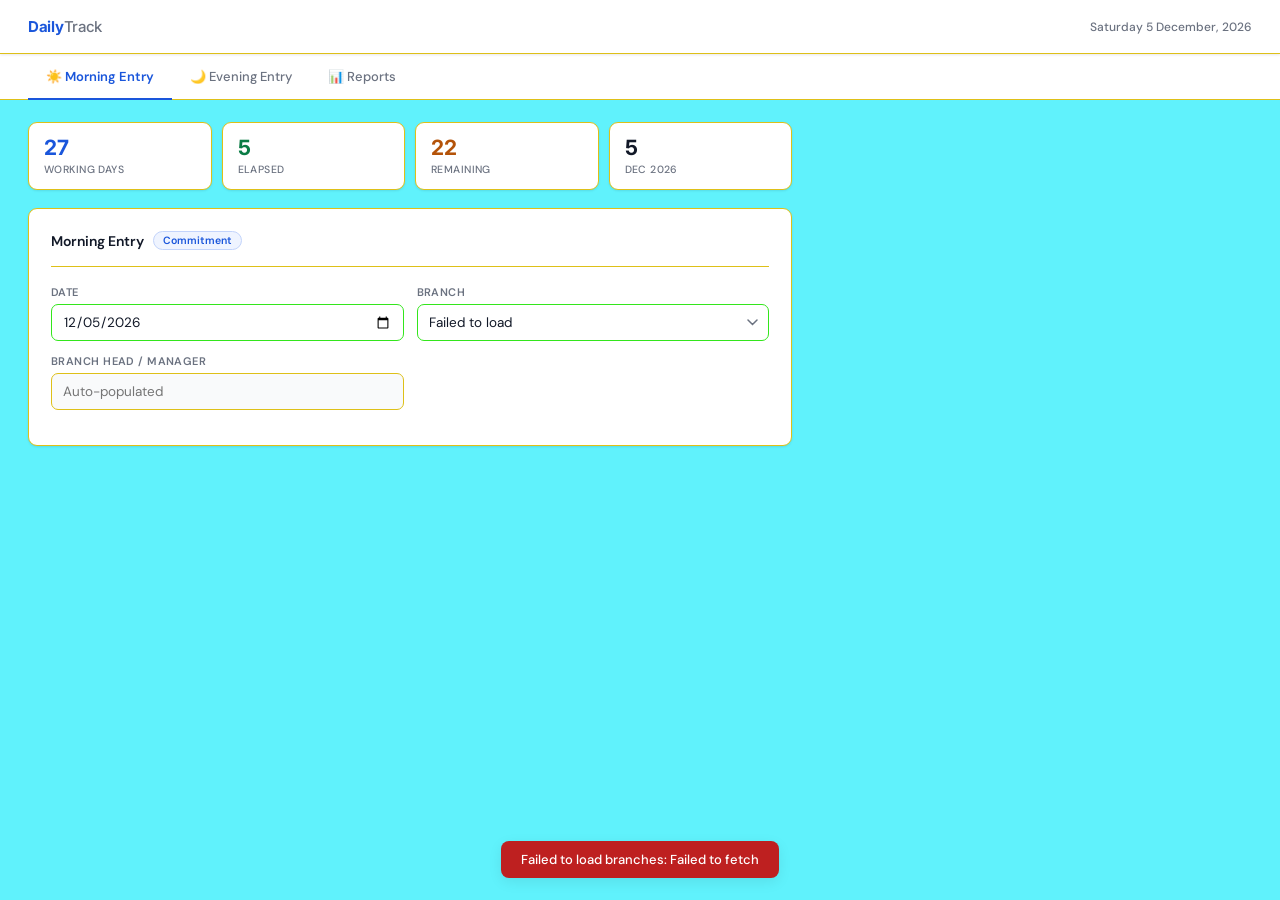
<file: index.htm>
<!DOCTYPE html>
<html lang="en">
<head>
<meta charset="UTF-8"/>
<meta name="viewport" content="width=device-width, initial-scale=1.0"/>
<title>Daily Performance Tracker</title>
<link rel="preconnect" href="https://fonts.googleapis.com"/>
<link href="https://fonts.googleapis.com/css2?family=Inter:wght@400;500;600;700&family=DM+Sans:ital,wght@0,400;0,500;0,600&display=swap" rel="stylesheet"/>
<link rel="stylesheet" href="style.css"/>
</head>
<body>

<div class="topbar">
  <div class="logo">Daily<em>Track</em></div>
  <div class="topdate" id="topDate"></div>
</div>

<div class="nav">
  <button class="nav-btn active" data-tab="morning" onclick="switchTab(this)">☀️ Morning Entry</button>
  <button class="nav-btn"        data-tab="evening" onclick="switchTab(this)">🌙 Evening Entry</button>
  <button class="nav-btn"        data-tab="reports" onclick="switchTab(this)">📊 Reports</button>
</div>

<div class="main">

  <!-- Day strip -->
  <div class="day-strip">
    <div class="ds-tile a-blue">  <div class="ds-val" id="dsW">—</div><div class="ds-lbl">Working Days</div></div>
    <div class="ds-tile a-green"> <div class="ds-val" id="dsE">—</div><div class="ds-lbl">Elapsed</div></div>
    <div class="ds-tile a-amber"> <div class="ds-val" id="dsR">—</div><div class="ds-lbl">Remaining</div></div>
    <div class="ds-tile">         <div class="ds-val" id="dsD">—</div><div class="ds-lbl" id="dsDL">Today</div></div>
  </div>

  <!-- ═══ MORNING ═══ -->
  <div class="section active" id="sec-morning">
    <div class="card">
      <div class="card-head">
        <div class="card-title">Morning Entry</div>
        <div class="badge">Commitment</div>
      </div>

      <div class="frow">
        <div class="fg">
          <label>Date</label>
          <input type="date" id="mDate" onchange="onMDateChange()"/>
        </div>
        <div class="fg">
          <label>Branch</label>
          <select id="mBranch" onchange="onMBranchChange()">
            <option value="">— Select Branch —</option>
          </select>
        </div>
      </div>

      <div class="frow">
        <div class="fg">
          <label>Branch Head / Manager</label>
          <input type="text" id="mManager" readonly placeholder="Auto-populated"/>
        </div>
      </div>

      <!-- Skeleton shown while loading branch info -->
      <div id="mSkeleton" style="display:none">
        <div class="skeleton-row">
          <div><div class="skeleton skeleton-line" style="width:70%"></div><div class="skeleton skeleton-val"></div></div>
          <div><div class="skeleton skeleton-line" style="width:60%"></div><div class="skeleton skeleton-val"></div></div>
          <div><div class="skeleton skeleton-line" style="width:50%"></div><div class="skeleton skeleton-val"></div></div>
        </div>
        <div class="skeleton-drr">
          <div class="skeleton-drr-tile"><div class="skeleton skeleton-line" style="width:60%"></div><div class="skeleton skeleton-val" style="width:90px;height:26px"></div></div>
          <div class="skeleton-drr-tile"><div class="skeleton skeleton-line" style="width:50%"></div><div class="skeleton skeleton-val" style="width:90px;height:26px"></div></div>
        </div>
        <div class="spin-wrap"><div class="spinner"></div>Loading branch data…</div>
      </div>

      <div id="mInfoPanel" style="display:none">
        <div class="info-panel">
          <div><div class="ip-lbl">Remaining Investment</div><div class="ip-val" id="mIT">—</div></div>
          <div><div class="ip-lbl">Remaining RD</div>         <div class="ip-val" id="mRT">—</div></div>
          <div><div class="ip-lbl">Month</div>                <div class="ip-val" id="mML">—</div></div>
        </div>
        <div class="drr-panel">
          <div class="drr-tile">
            <div class="drr-lbl">Investment DRR</div>
            <div class="drr-val" id="mDI">—</div>
            <div class="drr-sub">Remaining target ÷ remaining days</div>
          </div>
          <div class="drr-tile">
            <div class="drr-lbl">RD DRR</div>
            <div class="drr-val" id="mDR">—</div>
            <div class="drr-sub">Remaining target ÷ remaining days</div>
          </div>
        </div>
        <div class="divider"></div>
        <div class="frow">
          <div class="fg">
            <label>Investment Commitment</label>
            <input type="number" id="mIC" placeholder="Enter amount" min="0"/>
          </div>
          <div class="fg">
            <label>RD Commitment</label>
            <input type="number" id="mRC" placeholder="Enter amount" min="0"/>
          </div>
        </div>
        <div class="btn-row">
          <button class="btn btn-primary" id="mSub" onclick="submitMorning()">Submit Morning Entry</button>
          <button class="btn btn-ghost"   onclick="resetMorning()">Clear</button>
        </div>
      </div>

    </div>
  </div>

  <!-- ═══ EVENING ═══ -->
  <div class="section" id="sec-evening">
    <div class="card">
      <div class="card-head">
        <div class="card-title">Evening Entry</div>
        <div class="badge eve">Achievement</div>
      </div>

      <div class="frow">
        <div class="fg">
          <label>Date</label>
          <input type="date" id="eDate" onchange="onEDateChange()"/>
        </div>
        <div class="fg">
          <label>Branch</label>
          <select id="eBranch" onchange="onEBranchChange()">
            <option value="">— Select Branch —</option>
          </select>
        </div>
      </div>

      <div class="frow">
        <div class="fg">
          <label>Branch Head / Manager</label>
          <input type="text" id="eManager" readonly placeholder="Auto-populated"/>
        </div>
      </div>

      <div id="eSkeleton" style="display:none">
        <div class="spin-wrap"><div class="spinner"></div>Fetching morning commitment…</div>
      </div>

      <div id="eInputArea" style="display:none">
        <div class="commit-banner" id="eCB">
          <div class="cb-title">Morning Commitment</div>
          <div class="cb-vals">
            <div><div class="cb-lbl">Investment</div><div class="cb-num" id="eSIC">—</div></div>
            <div><div class="cb-lbl">RD</div>        <div class="cb-num" id="eSRC">—</div></div>
          </div>
        </div>
        <div class="frow">
          <div class="fg">
            <label>Investment Achievement</label>
            <input type="number" id="eIA" placeholder="Enter amount" min="0"/>
          </div>
          <div class="fg">
            <label>RD Achievement</label>
            <input type="number" id="eRA" placeholder="Enter amount" min="0"/>
          </div>
        </div>
        <div class="btn-row">
          <button class="btn btn-primary" id="eSub" onclick="submitEvening()">Submit Evening Entry</button>
          <button class="btn btn-ghost"   onclick="resetEvening()">Clear</button>
        </div>
      </div>

    </div>
  </div>

  <!-- ═══ REPORTS ═══ -->
  <div class="section" id="sec-reports">

    <!-- Password Gate -->
    <div id="rGate" class="card">
      <div class="card-head">
        <div class="card-title">🔒 Reports — Password Required</div>
      </div>
      <div style="max-width:320px">
        <div class="fg" style="margin-bottom:13px">
          <label>Password</label>
          <input type="password" id="rPwd" placeholder="Enter password" onkeydown="if(event.key==='Enter')unlockReports()"/>
        </div>
        <div class="btn-row">
          <button class="btn btn-primary" onclick="unlockReports()">Unlock Reports</button>
        </div>
        <div id="rPwdErr" style="display:none;color:var(--red);font-size:12px;margin-top:10px;font-weight:500">Incorrect password. Try again.</div>
      </div>
    </div>

    <!-- Report Content (hidden until unlocked) -->
    <div id="rContent" style="display:none">

      <!-- Sub-nav -->
      <div class="r-subnav">
        <button class="r-sub-btn active" data-rsub="daily"       onclick="switchReport(this)">Daily Report</button>
        <button class="r-sub-btn"        data-rsub="detailed"    onclick="switchReport(this)">Detailed Report</button>
        <button class="r-sub-btn"        data-rsub="performance" onclick="switchReport(this)">Branch Performance</button>
        <button class="r-sub-btn"        data-rsub="drr"         onclick="switchReport(this)">DRR Analysis</button>
        <button class="r-sub-btn"        data-rsub="zero"        onclick="switchReport(this)">Zero Achievement</button>
        <button class="r-sub-btn"        data-rsub="drrvscom"    onclick="switchReport(this)">DRR vs Commitment</button>
        <button class="r-sub-btn"        data-rsub="health"      onclick="switchReport(this)">🏥 Branch Health</button>
      </div>

      <!-- DAILY REPORT -->
      <div class="r-section active" id="rsec-daily">
        <div class="card">
          <div class="card-head"><div class="card-title">Daily Report</div></div>
          <div class="frow" style="margin-bottom:16px">
            <div class="fg">
              <label>Date</label>
              <input type="date" id="rDate" onchange="loadDailyReport()"/>
            </div>
            <div class="fg">
              <label>View</label>
              <select id="rView" onchange="loadDailyReport()">
                <option value="commitment">Commitment</option>
                <option value="both">Commitment &amp; Achievement</option>
              </select>
            </div>
          </div>
          <div class="spin-wrap" id="rDailySpin" style="display:none"><div class="spinner"></div>Loading report…</div>
          <div id="rDailyOut" style="display:none">
            <div class="r-section-label">All Branches</div>
            <div class="tbl-wrap">
              <table class="rtbl">
                <thead id="rDailyHead"></thead>
                <tbody id="rDailyBody"></tbody>
              </table>
            </div>
            <div id="rNotPanel" style="margin-top:20px;display:none">
              <div style="display:grid;grid-template-columns:1fr 1fr;gap:16px">
                <div id="rNoCom" style="display:none">
                  <div class="r-section-label" style="color:var(--red)">Commitment Not Submitted</div>
                  <div class="tag-list" id="rNoComList"></div>
                </div>
                <div id="rNoAch" style="display:none">
                  <div class="r-section-label" style="color:var(--amber)">Achievement Not Submitted</div>
                  <div class="tag-list" id="rNoAchList"></div>
                </div>
              </div>
            </div>
          </div>
        </div>
      </div>

      <!-- DETAILED REPORT -->
      <div class="r-section" id="rsec-detailed">
        <div class="card">
          <div class="card-head"><div class="card-title">Detailed Report</div></div>
          <div class="frow" style="margin-bottom:16px">
            <div class="fg">
              <label>Month</label>
              <input type="month" id="dMonth"/>
            </div>
            <div class="fg">
              <label>Product</label>
              <select id="dProduct">
                <option value="investment">Investment</option>
                <option value="rd">RD</option>
                <option value="joint">Investment + RD (Joint)</option>
              </select>
            </div>
          </div>
          <div class="btn-row" style="margin-bottom:16px">
            <button class="btn btn-primary" onclick="loadDetailedReport()">Generate Report</button>
          </div>
          <div class="spin-wrap" id="rDetSpin" style="display:none"><div class="spinner"></div>Loading report…</div>
          <div id="rDetOut" style="display:none">
            <div class="tbl-wrap">
              <table class="rtbl">
                <thead id="rDetHead"></thead>
                <tbody id="rDetBody"></tbody>
              </table>
            </div>
          </div>
        </div>
      </div>

    <!-- ══ BRANCH PERFORMANCE OVER TIME ══ -->
    <div class="r-section" id="rsec-performance">
      <div class="card">
        <div class="card-head"><div class="card-title">📈 Branch Performance Over Time</div></div>
        <div class="frow" style="margin-bottom:4px">
          <div class="fg">
            <label>Branch</label>
            <select id="perfBranch" onchange="perfBranchChanged()">
              <option value="">— Select Branch —</option>
              <option value="all">— All Branches —</option>
            </select>
          </div>
          <div class="fg">
            <label>Month</label>
            <input type="month" id="perfMonth"/>
          </div>
        </div>
        <!-- Date range row — shown only when All Branches is selected -->
        <div class="frow" id="perfDateRangeRow" style="margin-bottom:4px;display:none">
          <div class="fg">
            <label>From Date</label>
            <input type="date" id="perfFromDate"/>
          </div>
          <div class="fg">
            <label>To Date</label>
            <input type="date" id="perfToDate"/>
          </div>
        </div>
        <div class="frow" style="margin-bottom:16px">
          <div class="fg">
            <label>Product</label>
            <select id="perfProduct">
              <option value="both">Investment + RD</option>
              <option value="investment">Investment Only</option>
              <option value="rd">RD Only</option>
            </select>
          </div>
          <div class="fg" style="justify-content:flex-end;padding-top:18px">
            <button class="btn btn-primary" onclick="loadPerformanceReport()">Generate</button>
          </div>
        </div>
        <div class="spin-wrap" id="perfSpin" style="display:none"><div class="spinner"></div>Loading…</div>

        <!-- Single branch output (existing — unchanged) -->
        <div id="perfOut" style="display:none">
          <div class="perf-summary" id="perfSummary"></div>
          <div class="r-section-label" style="margin-top:14px">Daily Breakdown</div>
          <div class="tbl-wrap">
            <table class="rtbl">
              <thead id="perfHead"></thead>
              <tbody id="perfBody"></tbody>
            </table>
          </div>
        </div>

        <!-- All Branches output (new) -->
        <div id="perfAllOut" style="display:none">
          <div class="tbl-wrap">
            <table class="rtbl">
              <thead>
                <tr>
                  <th class="num">Period (Days)</th>
                  <th>Branch</th>
                  <th class="num">Commitment</th>
                  <th class="num">Achievement</th>
                  <th class="num">Achievement %</th>
                  <th class="num">Days Target Hit</th>
                  <th class="num">Days Target Hit %</th>
                </tr>
              </thead>
              <tbody id="perfAllBody"></tbody>
            </table>
          </div>
        </div>

      </div>
    </div>

    <!-- ══ DRR ANALYSIS ══ -->
    <div class="r-section" id="rsec-drr">
      <div class="card">
        <div class="card-head"><div class="card-title">⚡ DRR Analysis — High Risk / Low Risk</div></div>
        <div class="frow" style="margin-bottom:16px">
          <div class="fg">
            <label>Month</label>
            <input type="month" id="drrMonth"/>
          </div>
          <div class="fg">
            <label>Product</label>
            <select id="drrProduct">
              <option value="investment">Investment</option>
              <option value="rd">RD</option>
            </select>
          </div>
        </div>
        <div class="frow" style="margin-bottom:16px">
          <div class="fg">
            <label>High-Risk DRR threshold (above = high risk)</label>
            <input type="number" id="drrThreshold" placeholder="e.g. 50000" min="0"/>
          </div>
          <div class="fg" style="justify-content:flex-end;padding-top:18px">
            <button class="btn btn-primary" onclick="loadDRRReport()">Generate</button>
          </div>
        </div>
        <div class="spin-wrap" id="drrSpin" style="display:none"><div class="spinner"></div>Loading…</div>
        <div id="drrOut" style="display:none">
          <div class="drr-group" id="drrHighGroup">
            <div class="drr-group-label risk-high">🔴 High Risk Branches</div>
            <div class="tbl-wrap"><table class="rtbl"><thead id="drrHighHead"></thead><tbody id="drrHighBody"></tbody></table></div>
          </div>
          <div class="drr-group" id="drrLowGroup" style="margin-top:20px">
            <div class="drr-group-label risk-low">🟢 Low Risk Branches</div>
            <div class="tbl-wrap"><table class="rtbl"><thead id="drrLowHead"></thead><tbody id="drrLowBody"></tbody></table></div>
          </div>
        </div>
      </div>
    </div>

    <!-- ══ ZERO ACHIEVEMENT ══ -->
    <div class="r-section" id="rsec-zero">
      <div class="card">
        <div class="card-head"><div class="card-title">🚨 Zero Achievement Tracker</div></div>
        <div class="frow" style="margin-bottom:4px">
          <div class="fg">
            <label>Month</label>
            <input type="month" id="zeroMonth"/>
          </div>
          <div class="fg">
            <label>Product</label>
            <select id="zeroProduct">
              <option value="both">Investment + RD (either zero)</option>
              <option value="investment">Investment</option>
              <option value="rd">RD</option>
            </select>
          </div>
        </div>
        <div class="frow" style="margin-bottom:16px">
          <div class="fg">
            <label>Consecutive zero days threshold</label>
            <input type="number" id="zeroThreshold" value="2" min="1" max="31" placeholder="e.g. 2"/>
          </div>
          <div class="fg" style="justify-content:flex-end;padding-top:18px">
            <button class="btn btn-primary" onclick="loadZeroReport()">Generate</button>
          </div>
        </div>
        <div class="spin-wrap" id="zeroSpin" style="display:none"><div class="spinner"></div>Loading…</div>
        <div id="zeroOut" style="display:none">
          <div id="zeroBadges" style="margin-bottom:18px"></div>
          <div class="r-section-label">Branch Detail</div>
          <div class="tbl-wrap">
            <table class="rtbl">
              <thead>
                <tr>
                  <th>Branch</th><th>Manager</th>
                  <th class="num">Total Days Submitted</th>
                  <th class="num">Zero Days</th>
                  <th class="num">Max Consecutive Zeros</th>
                  <th>Streak Dates</th>
                  <th>Status</th>
                </tr>
              </thead>
              <tbody id="zeroBody"></tbody>
            </table>
          </div>
        </div>
      </div>
    </div>

    <!-- ══ DRR VS COMMITMENT ══ -->
    <div class="r-section" id="rsec-drrvscom">
      <div class="card">
        <div class="card-head"><div class="card-title">📊 DRR vs Commitment</div></div>

        <!-- Mode toggle -->
        <div class="frow" style="margin-bottom:12px">
          <div class="fg">
            <label>Filter Mode</label>
            <select id="dvcMode" onchange="dvcModeChanged()">
              <option value="single">Single Date</option>
              <option value="range">Date Range</option>
            </select>
          </div>
        </div>

        <!-- Single date -->
        <div id="dvcSingleRow" class="frow" style="margin-bottom:12px">
          <div class="fg">
            <label>Date</label>
            <input type="date" id="dvcDate"/>
          </div>
          <div class="fg"></div>
        </div>

        <!-- Date range (hidden by default) -->
        <div id="dvcRangeRow" class="frow" style="margin-bottom:12px;display:none">
          <div class="fg">
            <label>From Date</label>
            <input type="date" id="dvcFrom"/>
          </div>
          <div class="fg">
            <label>To Date</label>
            <input type="date" id="dvcTo"/>
          </div>
        </div>

        <div class="btn-row" style="margin-bottom:16px">
          <button class="btn btn-primary" onclick="loadDRRvsCommitReport()">Generate</button>
        </div>

        <div class="spin-wrap" id="dvcSpin" style="display:none"><div class="spinner"></div>Loading…</div>

        <div id="dvcOut" style="display:none">
          <div class="tbl-wrap">
            <table class="rtbl">
              <thead>
                <tr>
                  <th>Branch</th>
                  <th class="num">DRR (Inv)</th>
                  <th class="num">DRR (RD)</th>
                  <th class="num">Commit (Inv)</th>
                  <th class="num">Commit (RD)</th>
                  <th class="num">Diff (Inv)</th>
                  <th class="num">Diff (RD)</th>
                  <th class="num">% Met (Inv)</th>
                  <th class="num">% Met (RD)</th>
                </tr>
              </thead>
              <tbody id="dvcBody"></tbody>
            </table>
          </div>
        </div>

      </div>
    </div>

    <!-- ══ BRANCH HEALTH ══ -->
    <div class="r-section" id="rsec-health">
      <div class="card">
        <div class="card-head"><div class="card-title">🏥 Branch Health Report</div></div>
        <div class="frow" style="margin-bottom:4px">
          <div class="fg">
            <label>Branch</label>
            <select id="healthBranch">
              <option value="">— Select Branch —</option>
              <option value="all">— All Branches —</option>
            </select>
          </div>
          <div class="fg">
            <label>Month</label>
            <input type="month" id="healthMonth"/>
          </div>
        </div>
        <div class="btn-row" style="margin-bottom:16px">
          <button class="btn btn-primary" onclick="loadHealthReport()">Run Health Check</button>
        </div>
        <div class="spin-wrap" id="healthSpin" style="display:none"><div class="spinner"></div>Analysing branch health…</div>
        <div id="healthOut"></div>
      </div>
    </div>

    </div><!-- /rContent -->
  </div>

</div><!-- /main -->
<div id="toast"></div>

<script src="script.js"></script>
</body>
</html>
</file>
<file: style.css>
*,*::before,*::after{box-sizing:border-box;margin:0;padding:0}
:root{
  --bg:#60f2fc;
  --white:#ffffff;
  --border:#dec018;
  --border2:#33e61c;
  --accent:#1a56db;
  --accent-lt:#eff4ff;
  --accent-bd:#c3d4fb;
  --green:#0a7c45;
  --green-lt:#ecfdf5;
  --amber:#b45309;
  --amber-lt:#fffbeb;
  --red:#be2020;
  --red-lt:#fef2f2;
  --purple:#6d28d9;
  --purple-lt:#f5f3ff;
  --purple-bd:#ddd6fe;
  --t1:#111827;
  --t2:#374151;
  --t3:#6b7280;
  --t4:#9ca3af;
  --r:9px;
  --sh:0 1px 3px rgba(0,0,0,.06),0 1px 2px rgba(0,0,0,.04);
  --sh2:0 4px 14px rgba(0,0,0,.08);
  --f:'DM Sans',sans-serif;
  --fi:'Inter',sans-serif;
}
body{background:var(--bg);color:var(--t1);font-family:var(--f);font-size:14px;min-height:100vh}

/* ── Topbar ── */
.topbar{background:var(--white);border-bottom:1px solid var(--border);padding:0 28px;height:54px;display:flex;align-items:center;justify-content:space-between;position:sticky;top:0;z-index:100;box-shadow:var(--sh)}
.logo{font-family:var(--fi);font-weight:700;font-size:15px;color:var(--accent);letter-spacing:-.02em}
.logo em{color:var(--t3);font-style:normal;font-weight:500}
.topdate{font-size:12px;color:var(--t3);font-weight:500}

/* ── Nav ── */
.nav{background:var(--white);border-bottom:1px solid var(--border);padding:0 28px;display:flex}
.nav-btn{background:none;border:none;border-bottom:2px solid transparent;padding:13px 18px;font-family:var(--f);font-size:13px;font-weight:500;color:var(--t3);cursor:pointer;transition:color .15s,border-color .15s;position:relative;bottom:-1px}
.nav-btn:hover{color:var(--t2)}
.nav-btn.active{color:var(--accent);border-bottom-color:var(--accent);font-weight:600}

/* ── Layout ── */
.main{padding:22px 28px;max-width:820px}
.section{display:none}
.section.active{display:block}

/* ── Day strip ── */
.day-strip{display:grid;grid-template-columns:repeat(4,1fr);gap:10px;margin-bottom:18px}
.ds-tile{background:var(--white);border:1px solid var(--border);border-radius:var(--r);padding:13px 15px;box-shadow:var(--sh)}
.ds-val{font-family:var(--fi);font-size:21px;font-weight:700;line-height:1.1;color:var(--t1)}
.ds-lbl{font-size:10.5px;color:var(--t3);font-weight:500;margin-top:4px;text-transform:uppercase;letter-spacing:.04em}
.ds-tile.a-blue .ds-val{color:var(--accent)}
.ds-tile.a-green .ds-val{color:var(--green)}
.ds-tile.a-amber .ds-val{color:var(--amber)}

/* ── Card ── */
.card{background:var(--white);border:1px solid var(--border);border-radius:var(--r);padding:22px;box-shadow:var(--sh);margin-bottom:14px}
.card-head{display:flex;align-items:center;gap:9px;padding-bottom:16px;margin-bottom:18px;border-bottom:1px solid var(--border)}
.card-title{font-size:14px;font-weight:600;color:var(--t1)}
.badge{font-size:10.5px;font-weight:600;padding:2px 9px;border-radius:20px;background:var(--accent-lt);color:var(--accent);border:1px solid var(--accent-bd)}
.badge.eve{background:var(--purple-lt);color:var(--purple);border-color:var(--purple-bd)}

/* ── Form ── */
.frow{display:grid;grid-template-columns:1fr 1fr;gap:13px;margin-bottom:13px}
.fg{display:flex;flex-direction:column;gap:5px}
label{font-size:11px;font-weight:600;color:var(--t3);text-transform:uppercase;letter-spacing:.04em}
input,select{background:var(--white);border:1px solid var(--border2);border-radius:7px;padding:8px 11px;color:var(--t1);font-family:var(--f);font-size:13.5px;height:37px;transition:border-color .15s,box-shadow .15s;-webkit-appearance:none;appearance:none}
input:focus,select:focus{outline:none;border-color:var(--accent);box-shadow:0 0 0 3px rgba(26,86,219,.1)}
input[readonly]{background:#f9fafb;color:var(--t2);border-color:var(--border);cursor:default}
select{background-image:url("data:image/svg+xml,%3Csvg xmlns='http://www.w3.org/2000/svg' width='11' height='7'%3E%3Cpath d='M1 1l4.5 4.5L10 1' stroke='%236b7280' stroke-width='1.5' fill='none' stroke-linecap='round'/%3E%3C/svg%3E");background-repeat:no-repeat;background-position:right 10px center;padding-right:28px}

/* ── Info panel ── */
.info-panel{display:grid;grid-template-columns:repeat(3,1fr);gap:12px;background:#f9fafb;border:1px solid var(--border);border-radius:8px;padding:13px 15px;margin:13px 0}
.ip-lbl{font-size:10.5px;font-weight:600;color:var(--t4);text-transform:uppercase;letter-spacing:.04em}
.ip-val{font-family:var(--fi);font-size:15px;font-weight:600;color:var(--t1);margin-top:3px}

/* ── DRR panel ── */
.drr-panel{display:grid;grid-template-columns:1fr 1fr;gap:10px;margin:13px 0}
.drr-tile{background:var(--accent-lt);border:1px solid var(--accent-bd);border-radius:8px;padding:12px 15px}
.drr-lbl{font-size:10.5px;font-weight:600;color:#2451b7;text-transform:uppercase;letter-spacing:.04em}
.drr-val{font-family:var(--fi);font-size:20px;font-weight:700;color:var(--accent);margin-top:3px;line-height:1.1}
.drr-sub{font-size:10.5px;color:var(--t3);margin-top:2px}

/* ── Morning commitment banner ── */
.commit-banner{background:var(--purple-lt);border:1px solid var(--purple-bd);border-radius:8px;padding:13px 15px;margin-bottom:13px}
.cb-title{font-size:10.5px;font-weight:600;color:var(--purple);text-transform:uppercase;letter-spacing:.05em;margin-bottom:9px}
.cb-vals{display:flex;gap:28px}
.cb-lbl{font-size:11px;color:var(--t3);font-weight:500}
.cb-num{font-family:var(--fi);font-size:17px;font-weight:700;color:var(--t1);margin-top:2px}

/* ── Divider ── */
.divider{height:1px;background:var(--border);margin:16px 0}

/* ── Buttons ── */
.btn-row{display:flex;gap:9px;margin-top:4px}
.btn{display:inline-flex;align-items:center;gap:6px;border:none;border-radius:7px;padding:8px 20px;font-family:var(--f);font-size:13px;font-weight:600;cursor:pointer;transition:opacity .15s,transform .1s;height:36px}
.btn:active{transform:scale(.98)}
.btn:disabled{opacity:.45;cursor:not-allowed}
.btn-primary{background:var(--accent);color:#fff}
.btn-primary:hover:not(:disabled){opacity:.88}
.btn-ghost{background:var(--white);border:1px solid var(--border2);color:var(--t2)}
.btn-ghost:hover:not(:disabled){background:#f3f4f6}

/* ── Toast ── */
#toast{position:fixed;bottom:22px;left:50%;transform:translateX(-50%) translateY(10px);background:var(--t1);color:#fff;border-radius:8px;padding:10px 20px;font-size:13px;font-weight:500;opacity:0;transition:all .22s;z-index:9999;pointer-events:none;white-space:nowrap;box-shadow:var(--sh2)}
#toast.show{opacity:1;transform:translateX(-50%) translateY(0)}
#toast.ok{background:#0a7c45}
#toast.err{background:#be2020}

/* ── Coming soon ── */
.coming-soon{display:flex;flex-direction:column;align-items:center;justify-content:center;min-height:220px;gap:8px;color:var(--t4);text-align:center}
.cs-icon{font-size:2.2rem}
.cs-title{font-size:14px;font-weight:600;color:var(--t3)}
.cs-sub{font-size:12px}

/* ── Skeleton & spinner ── */
@keyframes shimmer{0%{background-position:-600px 0}100%{background-position:600px 0}}
.skeleton{border-radius:6px;background:linear-gradient(90deg,#e8eaed 25%,#f3f4f6 50%,#e8eaed 75%);background-size:600px 100%;animation:shimmer 1.4s infinite linear}
.skeleton-line{height:14px;margin-bottom:8px}
.skeleton-val{height:22px;width:80px;margin-top:4px}
.skeleton-row{display:grid;grid-template-columns:repeat(3,1fr);gap:12px;background:#f9fafb;border:1px solid var(--border);border-radius:8px;padding:13px 15px;margin:13px 0}
.skeleton-drr{display:grid;grid-template-columns:1fr 1fr;gap:10px;margin:13px 0}
.skeleton-drr-tile{background:var(--accent-lt);border:1px solid var(--accent-bd);border-radius:8px;padding:12px 15px}
.spin-wrap{display:flex;align-items:center;justify-content:center;gap:9px;padding:6px 0 2px;color:var(--t3);font-size:12.5px}
@keyframes spin{to{transform:rotate(360deg)}}
.spinner{width:16px;height:16px;border:2px solid var(--border2);border-top-color:var(--accent);border-radius:50%;animation:spin .7s linear infinite;flex-shrink:0}

/* ── Responsive ── */
@media(max-width:600px){
  .main,.topbar,.nav{padding-left:16px;padding-right:16px}
  .day-strip{grid-template-columns:repeat(2,1fr)}
  .frow{grid-template-columns:1fr}
  .info-panel{grid-template-columns:1fr 1fr}
  .drr-panel{grid-template-columns:1fr}
}

/* ── Reports ── */
.r-subnav{display:flex;gap:4px;margin-bottom:14px;background:var(--white);border:1px solid var(--border);border-radius:var(--r);padding:5px;box-shadow:var(--sh)}
.r-sub-btn{flex:1;background:none;border:none;border-radius:7px;padding:8px 14px;font-family:var(--f);font-size:12.5px;font-weight:500;color:var(--t3);cursor:pointer;transition:all .15s}
.r-sub-btn:hover{color:var(--t2);background:#f3f4f6}
.r-sub-btn.active{background:var(--accent);color:#fff;font-weight:600}
.r-section{display:none}
.r-section.active{display:block}
.r-section-label{font-size:11px;font-weight:700;color:var(--t3);text-transform:uppercase;letter-spacing:.06em;margin-bottom:10px;margin-top:4px}
.tbl-wrap{overflow-x:auto;border-radius:8px;border:1px solid var(--border)}
.rtbl{width:100%;border-collapse:collapse;font-size:13px}
.rtbl thead tr{background:#f8f9fb}
.rtbl th{padding:9px 13px;text-align:left;font-size:10.5px;font-weight:700;color:var(--t3);text-transform:uppercase;letter-spacing:.05em;border-bottom:1px solid var(--border);white-space:nowrap}
.rtbl th.num,.rtbl td.num{text-align:right}
.rtbl td{padding:9px 13px;border-bottom:1px solid var(--border);color:var(--t2);font-size:13px;white-space:nowrap}
.rtbl tbody tr:last-child td{border-bottom:none}
.rtbl tbody tr:hover{background:#f8f9fb}
.rtbl .total-row td{font-weight:700;color:var(--t1);background:#f0f4ff;border-top:2px solid var(--accent-bd)}
.tag-list{display:flex;flex-wrap:wrap;gap:7px;margin-top:6px}
.tag{font-size:12px;font-weight:500;padding:4px 10px;border-radius:20px;background:#fff;border:1px solid var(--border2);color:var(--t2)}
.tag.red{background:var(--red-lt);border-color:#fca5a5;color:var(--red)}
.tag.amber{background:var(--amber-lt);border-color:#fcd34d;color:var(--amber)}
.cell-green{color:var(--green);font-weight:600}
.cell-red{color:var(--red);font-weight:600}
.cell-muted{color:var(--t4)}
.shortfall-pos{color:var(--red);font-weight:600}
.shortfall-neg{color:var(--green);font-weight:600}

/* ── New Report Styles ── */

/* Sub-nav scrollable on mobile */
.r-subnav{flex-wrap:wrap}

/* Branch Performance summary tiles */
.perf-summary{display:grid;grid-template-columns:repeat(4,1fr);gap:10px;margin-bottom:4px}
.perf-tile{background:var(--white);border:1px solid var(--border);border-radius:var(--r);padding:13px 15px;box-shadow:var(--sh)}
.perf-tile .pt-lbl{font-size:10.5px;color:var(--t3);font-weight:600;text-transform:uppercase;letter-spacing:.04em}
.perf-tile .pt-val{font-family:var(--fi);font-size:20px;font-weight:700;color:var(--t1);margin-top:4px;line-height:1.1}
.perf-tile .pt-sub{font-size:10.5px;color:var(--t3);margin-top:2px}
.perf-tile.green .pt-val{color:var(--green)}
.perf-tile.red   .pt-val{color:var(--red)}
.perf-tile.blue  .pt-val{color:var(--accent)}
.perf-tile.amber .pt-val{color:var(--amber)}

/* Hit rate bar */
.hit-bar-wrap{margin-top:5px;height:5px;background:var(--border);border-radius:3px;overflow:hidden}
.hit-bar{height:100%;border-radius:3px;background:var(--green);transition:width .4s}

/* DRR group labels */
.drr-group{margin-bottom:4px}
.drr-group-label{font-size:12px;font-weight:700;text-transform:uppercase;letter-spacing:.06em;padding:9px 13px;border-radius:8px 8px 0 0;border:1px solid var(--border);border-bottom:none}
.drr-group-label.risk-high{background:#fef2f2;color:var(--red);border-color:#fca5a5}
.drr-group-label.risk-low {background:var(--green-lt);color:var(--green);border-color:#6ee7b7}
.drr-group .tbl-wrap{border-radius:0 0 8px 8px}

/* DRR bar inside table */
.drr-bar-cell{min-width:100px}
.drr-bar-bg{height:6px;background:var(--border);border-radius:3px;margin-top:4px;overflow:hidden}
.drr-bar-fill{height:100%;border-radius:3px}
.drr-bar-fill.high{background:var(--red)}
.drr-bar-fill.low {background:var(--green)}

/* Zero tracker badges */
.zero-badge-grid{display:flex;flex-wrap:wrap;gap:9px;margin-bottom:6px}
.zero-badge{display:flex;flex-direction:column;align-items:center;background:var(--red-lt);border:1px solid #fca5a5;border-radius:10px;padding:10px 16px;min-width:130px}
.zero-badge .zb-name{font-size:12px;font-weight:700;color:var(--red)}
.zero-badge .zb-days{font-family:var(--fi);font-size:22px;font-weight:700;color:var(--red);line-height:1.1}
.zero-badge .zb-sub{font-size:10px;color:var(--t3)}
.zero-streak{font-size:11.5px;color:var(--t3);line-height:1.6}
.status-pill{display:inline-block;font-size:10.5px;font-weight:600;padding:2px 10px;border-radius:20px}
.status-pill.alert{background:var(--red-lt);color:var(--red);border:1px solid #fca5a5}
.status-pill.warn {background:var(--amber-lt);color:var(--amber);border:1px solid #fcd34d}
.status-pill.ok   {background:var(--green-lt);color:var(--green);border:1px solid #6ee7b7}

/* Achievement vs target color coding in perf table */
.ach-above{color:var(--green);font-weight:600}
.ach-below{color:var(--red);font-weight:600}
.ach-none {color:var(--t4)}

@media(max-width:600px){
  .perf-summary{grid-template-columns:1fr 1fr}
  .r-subnav{gap:3px}
  .r-sub-btn{font-size:11px;padding:7px 9px}
}

/* ══════════════════════════════════════
   BRANCH HEALTH REPORT
══════════════════════════════════════ */

/* Overview bar */
.bh-overview {
  display: flex; align-items: center; justify-content: space-between;
  flex-wrap: wrap; gap: 10px;
  background: var(--t1); border-radius: var(--r);
  padding: 14px 18px; margin-bottom: 14px;
}
.bh-overview-title { font-size: 13px; font-weight: 700; color: #fff; }
.bh-overview-meta  { font-size: 11px; color: rgba(255,255,255,.5); margin-top: 2px; }
.bh-grade-pills    { display: flex; gap: 8px; flex-wrap: wrap; }
.bh-grade-mini {
  display: flex; align-items: center; gap: 5px;
  font-size: 12px; color: rgba(255,255,255,.7);
}
.bh-grade-dot {
  width: 22px; height: 22px; border-radius: 4px;
  font-size: 11px; font-weight: 700;
  display: flex; align-items: center; justify-content: center;
  border: 1.5px solid;
}
.grade-A { color: var(--green); border-color: var(--green); background: rgba(10,124,69,.15); }
.grade-B { color: var(--amber); border-color: var(--amber); background: rgba(180,83,9,.1); }
.grade-C { color: #d97706;      border-color: #d97706;      background: rgba(217,119,6,.1); }
.grade-D { color: var(--red);   border-color: var(--red);   background: rgba(190,32,32,.1); }

/* Branch health card */
.bh-card {
  border: 1px solid var(--border);
  border-radius: var(--r);
  overflow: hidden;
  margin-bottom: 14px;
  background: var(--white);
  box-shadow: var(--sh);
}

/* Card header */
.bh-card-header {
  background: var(--t1); padding: 13px 18px;
  display: flex; align-items: center; justify-content: space-between; gap: 14px;
}
.bh-card-header-left { flex: 1; }
.bh-branch-name { font-size: 15px; font-weight: 700; color: #fff; }
.bh-branch-meta { font-size: 11px; color: rgba(255,255,255,.45); margin-top: 3px; display: flex; gap: 10px; flex-wrap: wrap; }
.bh-card-grade-block { text-align: right; }
.bh-card-grade-label { font-size: 9px; text-transform: uppercase; letter-spacing: .08em; color: rgba(255,255,255,.35); margin-bottom: 5px; }
.bh-card-grade {
  font-family: var(--fi); font-size: 32px; font-weight: 700; line-height: 1;
  width: 50px; height: 50px;
  border-radius: 6px; border: 2px solid;
  display: flex; align-items: center; justify-content: center;
}
.bh-card-score { font-family: var(--fi); font-size: 28px; font-weight: 700; color: #fff; line-height: 1; text-align: center; }
.bh-card-score-label { font-size: 9px; color: rgba(255,255,255,.35); text-transform: uppercase; letter-spacing: .08em; }

/* KPI strip */
.bh-kpi-strip {
  display: grid; grid-template-columns: repeat(5, 1fr);
  border-bottom: 1px solid var(--border);
}
.bh-kpi {
  padding: 11px 14px;
  border-right: 1px solid var(--border);
  background: #fafbfc;
}
.bh-kpi:last-child { border-right: none; }
.bh-kpi-label { font-size: 10px; font-weight: 600; text-transform: uppercase; letter-spacing: .05em; color: var(--t3); margin-bottom: 4px; }
.bh-kpi-value { font-family: var(--fi); font-size: 18px; font-weight: 700; color: var(--t1); line-height: 1; }
.bh-kpi-value.kpi-green { color: var(--green); }
.bh-kpi-value.kpi-amber { color: var(--amber); }
.bh-kpi-value.kpi-red   { color: var(--red); }
.bh-kpi-value.kpi-blue  { color: var(--accent); }
.bh-kpi-sub { font-size: 10px; color: var(--t4); margin-top: 2px; }

/* Alignment visual */
.bh-align {
  padding: 12px 16px;
  border-bottom: 1px solid var(--border);
  background: #f9fafb;
}
.bh-align-title {
  font-size: 10px; font-weight: 700; text-transform: uppercase;
  letter-spacing: .05em; color: var(--t3); margin-bottom: 9px;
}
.bh-align-row { display: flex; align-items: center; gap: 9px; margin-bottom: 7px; }
.bh-align-row:last-child { margin-bottom: 0; }
.bh-align-prod { font-size: 11px; font-weight: 600; color: var(--t2); width: 90px; flex-shrink: 0; display: flex; align-items: center; gap: 5px; }
.bh-align-bar-wrap { flex: 1; position: relative; height: 18px; background: var(--border); border-radius: 3px; overflow: visible; }
.bh-align-commit { position: absolute; top: 0; left: 0; height: 100%; border-radius: 3px; opacity: .35; }
.bh-align-ach    { position: absolute; top: 3px; left: 0; height: calc(100% - 6px); border-radius: 2px; }
.bh-align-drr-line { position: absolute; top: -3px; bottom: -3px; width: 2px; background: var(--t1); z-index: 2; border-radius: 1px; }
.bh-align-nums { font-size: 10px; color: var(--t3); white-space: nowrap; min-width: 170px; text-align: right; }
.bh-align-nums strong { color: var(--t1); }
.bh-align-legend { display: flex; gap: 12px; flex-wrap: wrap; margin-top: 8px; }
.bh-align-leg { display: flex; align-items: center; gap: 4px; font-size: 10px; color: var(--t3); }
.bh-align-leg-dot { width: 10px; height: 5px; border-radius: 2px; }

/* Product rows table */
.bh-prod-table { width: 100%; border-collapse: collapse; font-size: 12.5px; }
.bh-prod-table thead tr { background: #f3f4f6; }
.bh-prod-table th {
  padding: 8px 12px; text-align: right;
  font-size: 10px; font-weight: 700; text-transform: uppercase;
  letter-spacing: .05em; color: var(--t3);
  border-bottom: 1px solid var(--border); white-space: nowrap;
}
.bh-prod-table th:first-child { text-align: left; }
.bh-prod-table td {
  padding: 9px 12px; border-bottom: 1px solid var(--border);
  color: var(--t2); text-align: right; vertical-align: middle;
}
.bh-prod-table td:first-child { text-align: left; }
.bh-prod-table tbody tr:last-child td { border-bottom: none; }
.bh-prod-table tbody tr:hover td { background: #f8f9fb; }
.bh-prod-name { display: flex; align-items: center; gap: 7px; font-weight: 600; color: var(--t1); }
.bh-prod-color { width: 8px; height: 8px; border-radius: 50%; flex-shrink: 0; }

/* Mini progress bar in table cell */
.bh-mini-bar { display: flex; flex-direction: column; gap: 3px; min-width: 100px; }
.bh-mini-bg { height: 5px; background: var(--border); border-radius: 3px; overflow: hidden; }
.bh-mini-fill { height: 100%; border-radius: 3px; transition: width .4s; }
.bh-mini-label { font-size: 11px; font-weight: 600; }

/* Sparkline */
.bh-spark-cell { display: flex; align-items: center; gap: 5px; }
.bh-trend-arrow { font-size: 11px; font-weight: 700; }
.trend-up   { color: var(--green); }
.trend-down { color: var(--red); }
.trend-flat { color: var(--t4); }

/* Forecast pill */
.bh-forecast {
  display: inline-block; font-size: 10.5px; font-weight: 600;
  padding: 2px 9px; border-radius: 20px; border: 1px solid; white-space: nowrap;
}
.fc-done     { color: var(--accent);  border-color: var(--accent-bd); background: var(--accent-lt); }
.fc-likely   { color: var(--green);   border-color: #6ee7b7;          background: var(--green-lt); }
.fc-stretch  { color: var(--amber);   border-color: #fcd34d;          background: var(--amber-lt); }
.fc-unlikely { color: var(--red);     border-color: #fca5a5;          background: var(--red-lt); }

/* Insights panel */
.bh-insights {
  border-top: 1px solid var(--border);
  padding: 12px 16px;
  background: #f9fafb;
  display: flex; flex-direction: column; gap: 5px;
}
.bh-insights-label {
  font-size: 10px; font-weight: 700; text-transform: uppercase;
  letter-spacing: .05em; color: var(--t3); margin-bottom: 4px;
}
.bh-insight {
  display: flex; align-items: flex-start; gap: 7px;
  font-size: 12px; color: var(--t2); line-height: 1.5;
  padding: 5px 9px; border-radius: 6px; border: 1px solid transparent;
}
.bh-insight.good   { background: var(--green-lt);  border-color: #6ee7b7;  color: #065f38; }
.bh-insight.warn   { background: var(--amber-lt);  border-color: #fcd34d;  color: #78380a; }
.bh-insight.bad    { background: var(--red-lt);    border-color: #fca5a5;  color: #7f1d1d; }
.bh-insight.info   { background: var(--accent-lt); border-color: var(--accent-bd); color: #1e3a6e; }
.bh-insight-icon   { font-size: 13px; flex-shrink: 0; margin-top: 1px; }

@media(max-width:600px) {
  .bh-kpi-strip { grid-template-columns: repeat(3, 1fr); }
  .bh-prod-table th:nth-child(n+4), .bh-prod-table td:nth-child(n+4) { display: none; }
  .bh-align-nums { display: none; }
}
</file>
